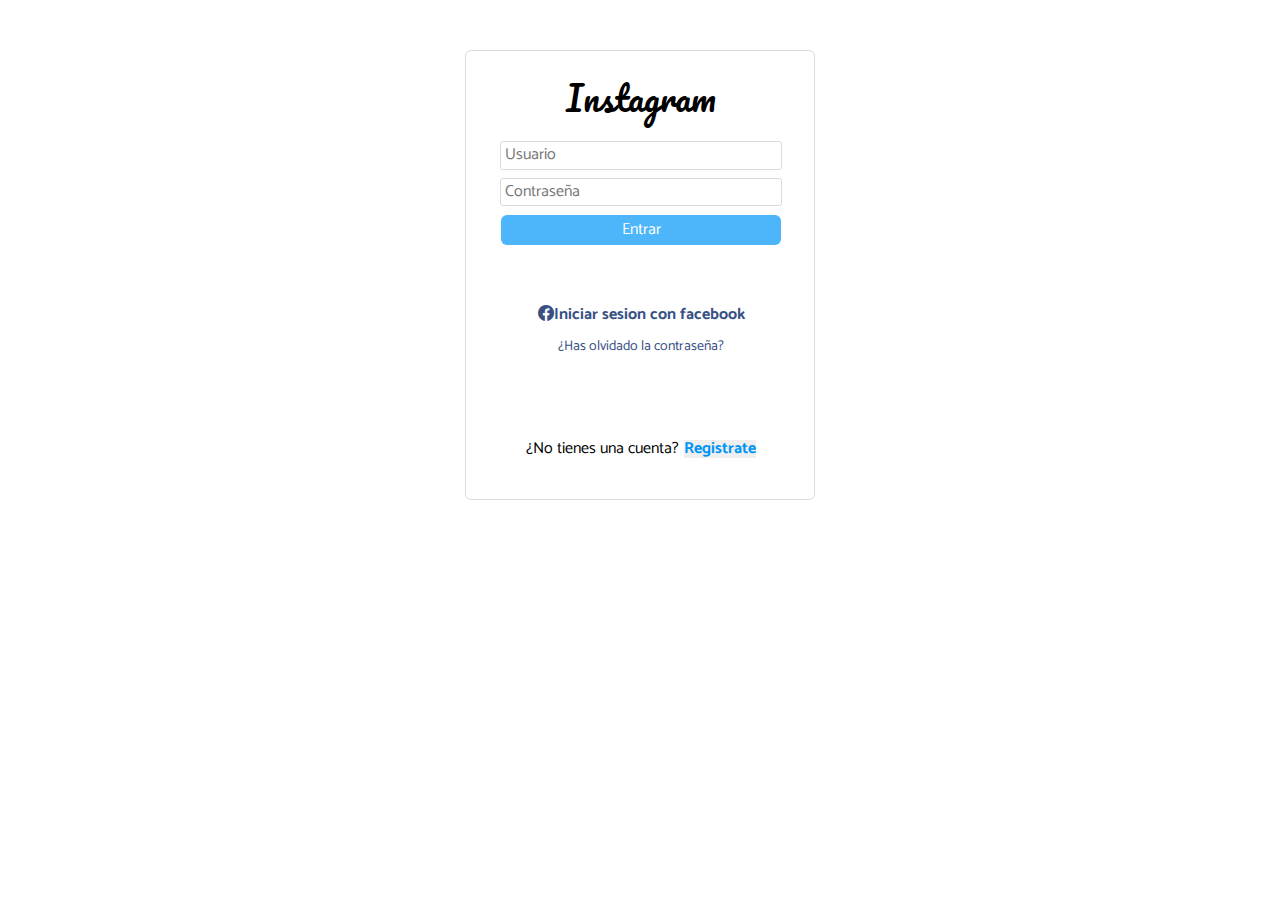
<file: index.html>
<!DOCTYPE html>
<html lang="en">

<head>
    <meta charset="UTF-8">
    <meta http-equiv="X-UA-Compatible" content="IE=edge">
    <meta name="viewport" content="width=device-width, initial-scale=1.0">
    <title>Instagram</title>
    <link rel="shortcut icon" href="img/instagram.png" type="image/x-icon">
    <link rel="stylesheet" href="./normalize.css">
    <link rel="stylesheet" href="./style.css">
</head>

<body>

    <div class="firstContainer">
        <div class="container-Login">
            <div class="login">
                <div class="logo">
                    <div>
                        <a href="#" class="instagram">Instagram</a>
                    </div>
                </div>
                <form class="formLogin" id="formLogin" autocomplete="off">
                    <div>
                        <input type="usuario" name="usuario" class="usuario" id="user" placeholder="Usuario"
                            spellcheck="false">
                        <input type="password" name="password" class="password" id="pass" placeholder="Contraseña"
                            spellcheck="false">
                        <button id="enviar" class="enviar">Entrar</button>
                        <span class="msg-login"></span>
                    </div>
                </form>
                <div class="more">
                    <div>
                        <span><i class="bi bi-facebook"></i>Iniciar sesion con facebook</span>
                        <a href="#">¿Has olvidado la contraseña?</a>
                    </div>
                </div>
            </div>
            <div class="nothing">
            </div>
            <div class="register">
                <div class="signin">
                    <div>
                        <span>¿No tienes una cuenta?</span>
                        <button id="registrate" class="registrate">Registrate</button>
                    </div>
                </div>
            </div>
        </div>
    </div>

    <div class="secondContainer">
        <div class="container-Register">
            <div class="register">
                <div class="logo">
                    <div>
                        <a href="#" class="instagram">Instagram</a>
                        <span class="info">Regístrate para ver fotos y vídeos de tus amigos.</span>
                        <button>
                            <i class="bi bi-facebook"></i><span>Iniciar sesion con facebook</span>
                        </button>
                    </div>
                </div>
                <form class="formRegister" id="formRegister" autocomplete="off">
                    <div>
                        <input type="email" name="email" class="email" id="email" placeholder="Correo electrónico"
                            spellcheck="false">
                        <input type="text" name="nombre" class="nombre" id="nombre" placeholder="Nombre completo"
                            spellcheck="false">
                        <input type="text" name="usuario" class="usuario" id="usuario" placeholder="Usuario"
                            spellcheck="false">
                        <input type="password" name="password" class="password" id="password" placeholder="Contraseña"
                            spellcheck="false">
                        <span>Al registrarte, aceptas nuestras Condiciones, nuestra Política de privacidad y nuestra
                            Política de cookies.</span>
                        <button id="send" class="send">Registrate</button>
                        <span class="msg-register"></span>
                    </div>
                </form>
            </div>
            <div class="nothing">
            </div>
            <div class="iniciar">
                <div class="entrar">
                    <div>
                        <span>¿Tienes una cuenta?</span>
                        <button id="IniciarSesion" class="IniciarSesion">Entrar</button>
                    </div>
                </div>
            </div>
        </div>
    </div>

</body>
<script src="./script.js" type="module"></script>
<script>
    history.forward();
</script>

</html>
</file>
<file: style.css>
@import url("https://cdn.jsdelivr.net/npm/bootstrap-icons@1.10.3/font/bootstrap-icons.css");

@import url("https://fonts.googleapis.com/css2?family=Pacifico&display=swap");

@import url("https://fonts.googleapis.com/css2?family=Catamaran:wght@200&display=swap");

body {
  background: #ffffff;
  font-family: "Oswald", sans-serif;
}

/* Container Login */

.firstContainer {
  background: #ffffff;
  width: 100%;
  height: 100%;
  position: fixed;
}

.firstContainer .container-Login {
  margin: auto;
  margin-top: 50px;
  background: #ffffff;
  height: 450px;
  width: 350px;
  border-radius: 6px;
  border: 1px solid #dbdbdb;
  /* padding: 10px; */
  display: flex;
  justify-content: space-between;
  flex-direction: column;
  overflow: hidden;
}

.container-Login .login {
  display: flex;
  flex-direction: column;
  justify-content: space-between;
  height: 330px;
  width: 350px;
  /* background: #FCF3CF; */
}

.container-Login .nothing {
  height: 20px;
  width: 350px;
}

.container-Login .register {
  display: flex;
  justify-content: center;
  align-items: center;
  height: 100px;
  width: 350px;
}

.container-Login .login .logo {
  height: 20%;
  width: 100%;
}

.container-Login .login .formLogin {
  height: 40%;
  width: 100%;
}

.container-Login .login .more {
  height: 30%;
  width: 100%;
}

.container-Login .login .logo div {
  height: 100%;
  width: 100%;
}

.container-Login .login .formLogin div {
  height: 100%;
  width: 100%;
}

.container-Login .login .more div {
  height: 100%;
  width: 100%;
}

.container-Login .login .logo div {
  display: flex;
  justify-content: center;
  align-items: flex-end;
}

.container-Login .login .formLogin div {
  display: flex;
  flex-direction: column;
  justify-content: center;
  align-items: center;
  gap: 10px;
}

.container-Login .login .more div {
  display: flex;
  flex-direction: column;
  justify-content: center;
  align-items: center;
  gap: 15px;
}

.container-Login .login .logo div a {
  text-decoration: none;
  color: #000000;
  font-family: "Pacifico", cursive;
  font-size: 34px;
}

.container-Login .login .formLogin div input {
  width: 80%;
  height: auto;
  padding: 4px;
  border: none;
  outline: none;
  outline: 1px solid #dbdbdb;
  border-radius: 2px;
  font-family: "Catamaran", sans-serif;
}

.container-Login .login .formLogin div button {
  width: 80%;
  height: auto;
  padding: 6px;
  border: none;
  outline: none;
  border-radius: 6px;
  background: #4db5f9;
  color: #ffffff;
  font-family: "Catamaran", sans-serif;
}

.container-Login .login .formLogin div .msg-login {
  color: #e74c3c;
}

.container-Login .login .more div span {
  color: #385185;
  font-family: "Catamaran", sans-serif;
  cursor: pointer;
  font-weight: bold;
}

.container-Login .login .more div a {
  text-decoration: none;
  color: #385185;
  font-family: "Catamaran", sans-serif;
  font-size: 14px;
}

.container-Login .register .signin {
  height: 100%;
  width: 100%;
}

.container-Login .register .signin div {
  height: 100%;
  width: 100%;
  display: flex;
  justify-content: center;
  align-items: center;
  gap: 5px;
}

.container-Login .register .signin div span {
  font-family: "Catamaran", sans-serif;
  color: #000000;
}

.container-Login .register .signin div button {
  border: none;
  outline: none;
  color: #0095f6;
  font-family: "Catamaran", sans-serif;
  font-weight: bold;
  cursor: pointer;
}

/* Container Register */

.secondContainer {
  background: #ffffff;
  width: 100%;
  height: 100%;
  position: fixed;
  display: none;
}

.secondContainer .container-Register {
  margin: auto;
  margin-top: 50px;
  background: #ffffff;
  height: 600px;
  width: 350px;
  border-radius: 6px;
  border: 1px solid #dbdbdb;
  /* padding: 10px; */
  display: flex;
  justify-content: center;
  align-items: center;
  flex-direction: column;
  overflow: hidden;
}

.container-Register .register {
  display: flex;
  flex-direction: column;
  justify-content: space-between;
  height: 480px;
  width: 350px;
}

.container-Register .nothing {
  height: 20px;
  width: 350px;
}

.container-Register .iniciar {
  display: flex;
  justify-content: center;
  align-items: center;
  height: 100px;
  width: 350px;
}

.container-Register .register .logo {
  height: 40%;
  width: 100%;
}

.container-Register .register .formRegister {
  height: 60%;
  width: 100%;
}

.container-Register .register .logo div {
  height: 100%;
  width: 100%;
}

.container-Register .register .formRegister div {
  height: 100%;
  width: 100%;
}

.container-Register .register .logo div {
  display: flex;
  flex-direction: column;
  justify-content: center;
  align-items: center;
  gap: 10px;
}

.container-Register .register .formRegister div {
  display: flex;
  flex-direction: column;
  justify-content: center;
  align-items: center;
  gap: 10px;
}

.container-Register .register .logo div a {
  text-decoration: none;
  padding: 20px;
  color: #000000;
  font-family: "Pacifico", cursive;
  font-size: 34px;
}

.container-Register .register .logo div .info {
  color: #8e8e8e;
  width: 80%;
  height: auto;
  text-align: center;
  font-weight: bold;
}

.container-Register .register .logo div button {
  width: 80%;
  height: auto;
  padding: 6px;
  border: none;
  outline: none;
  border-radius: 6px;
  background: #0095f6;
  color: #ffffff;
  cursor: pointer;
  font-family: "Catamaran", sans-serif;
}

.container-Register .register .logo div button:hover {
  background: #1877f2;
}

.container-Register .register .logo div button {
  display: flex;
  justify-content: center;
  align-items: center;
  gap: 5px;
}

.container-Register .register .formRegister div input {
  width: 80%;
  height: auto;
  padding: 4px;
  border: none;
  outline: none;
  outline: 1px solid #dbdbdb;
  border-radius: 2px;
  font-family: "Catamaran", sans-serif;
}

.container-Register .register .formRegister div .msg-register {
  color: #e74c3c;
  font-size: 16px;
}

.container-Register .register .formRegister div span {
  width: 80%;
  height: auto;
  padding: 10px 0;
  text-align: center;
  font-size: 12px;
  color: #8e8e8e;
}

.container-Register .register .formRegister div button {
  width: 80%;
  height: auto;
  padding: 6px;
  border: none;
  outline: none;
  border-radius: 6px;
  background: #4db5f9;
  color: #ffffff;
  font-family: "Catamaran", sans-serif;
}

.container-Register .iniciar .entrar {
  height: 100%;
  width: 100%;
}

.container-Register .iniciar .entrar div {
  height: 100%;
  width: 100%;
  display: flex;
  justify-content: center;
  align-items: center;
  gap: 5px;
}

.container-Register .iniciar .entrar div span {
  font-family: "Catamaran", sans-serif;
  color: #000000;
}

.container-Register .iniciar .entrar div button {
  border: none;
  outline: none;
  color: #0095f6;
  font-family: "Catamaran", sans-serif;
  font-weight: bold;
  cursor: pointer;
}
</file>
